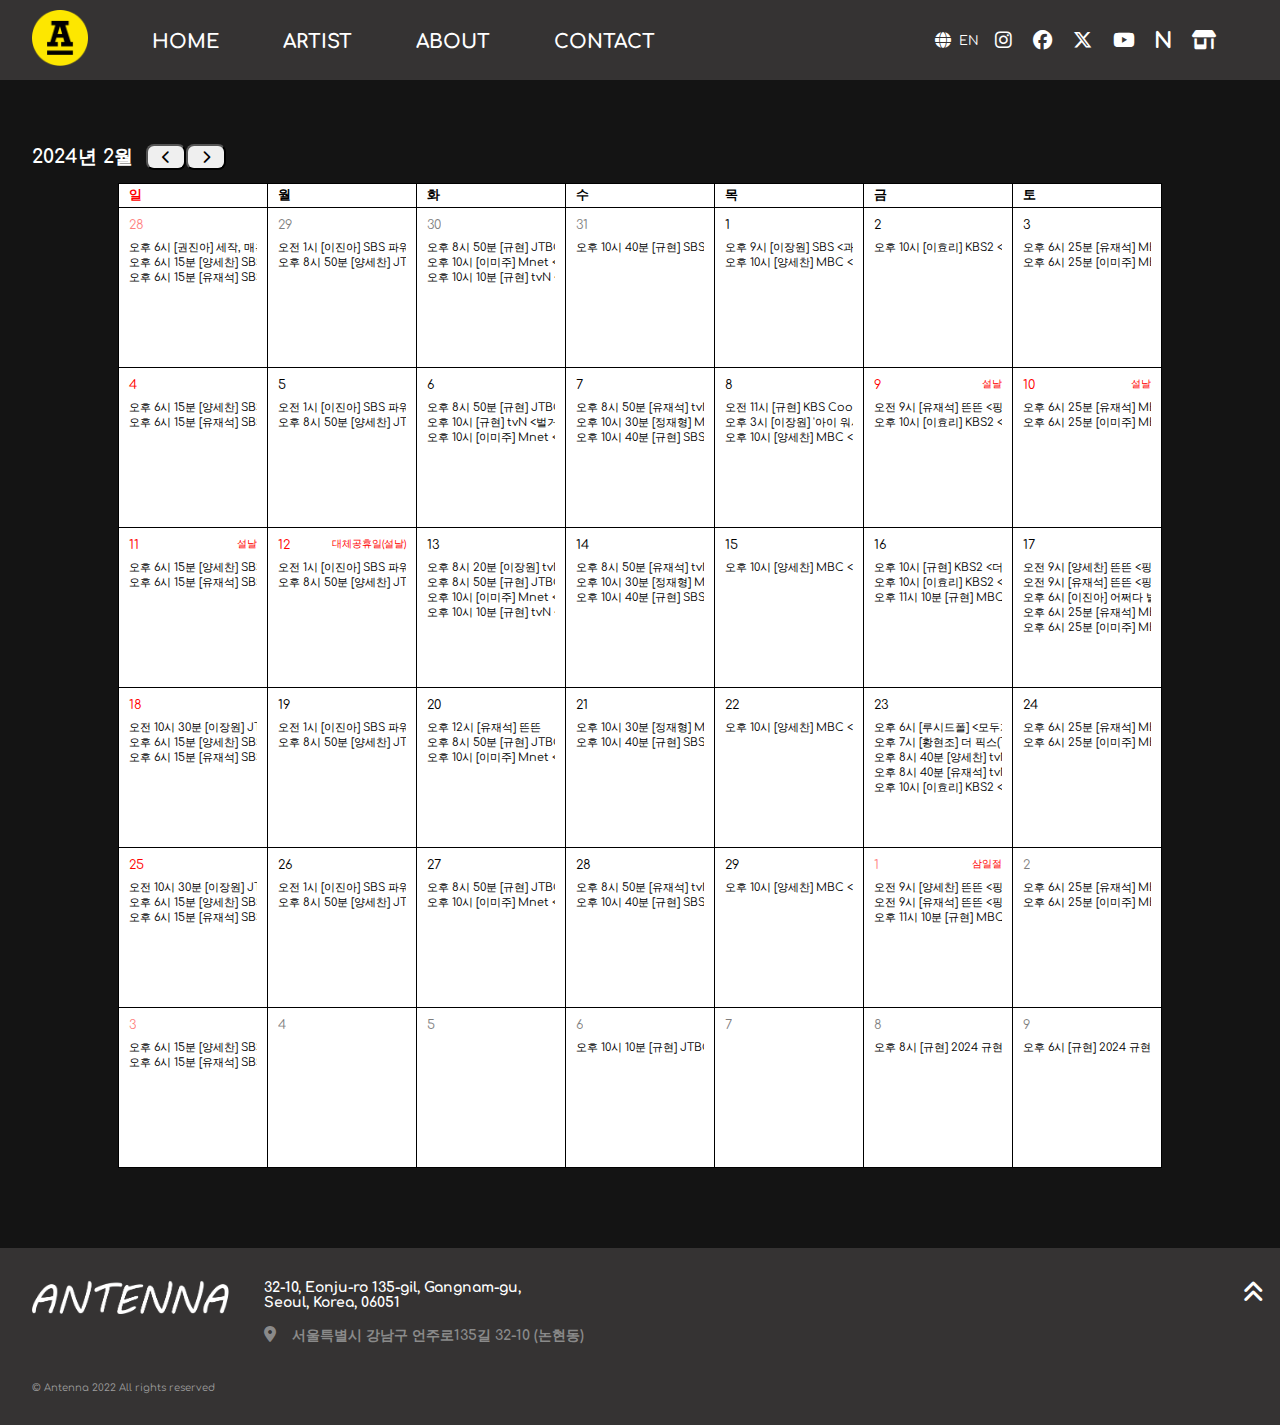
<file: schedule.html>
<!DOCTYPE html>
<html lang="en">

<head>
  <meta charset="UTF-8">
  <meta name="viewport" content="width=device-width, initial-scale=1.0">
  <title>Artist</title>

  <link rel="stylesheet" href="https://cdnjs.cloudflare.com/ajax/libs/font-awesome/6.5.1/css/all.min.css" />
  <link rel="stylesheet" href="css/shcedule.css">
  <script src="js/jquery-3.7.1.min.js" defer></script>
  <script src="js/you.js" defer></script>
</head>

<body>
  <header>
    <div class="header_container">
      <h1><a href="index.html"><img src="img/logo.png" alt="logo"></a></h1>
      <button class="trigger">
        <span class="bar"></span>
        <span class="bar"></span>
        <span class="bar"></span>
      </button>
      <nav>
        <span class="nav_bar"></span>
        <ul>
          <li><a class="home_btn" href="index.html">HOME</a></li>
          <li><a class="artist_btn" href="index.html">ARTIST</a></li>
          <li><a class="about_btn" href="index.html">ABOUT</a></li>
          <li><a class="contact_btn" href="index.html">CONTACT</a></li>
        </ul>
      </nav>

      <div class="icon_wrap">
        <div class="lang">
          <a href="#"><i class="fa-solid fa-globe"></i></a>
          <p>EN</p>
        </div>
        <div class="link_icons">
          <a href="https://www.instagram.com/antenna_official/" target="_blank"><i
              class="fa-brands fa-instagram"></i></a>
          <a href="https://www.facebook.com/antennamusics" target="_blank"><i class="fa-brands fa-facebook"></i></a>
          <a href="https://twitter.com/antennamusic" target="_blank"><i class="fa-brands fa-x-twitter"></i></a>
          <a href="https://www.youtube.com/channel/UCwW6D9G9hegNPKYrQ0zivvQ" target="_blank"><i
              class="fa-brands fa-youtube"></i></a>
          <a href="https://post.naver.com/my.naver?memberNo=30285670" target="_blank"><i class="fa-solid fa-n"></i></a>
          <a href="store.html"><i class="fa-solid fa-shop"></i></a>
        </div>
      </div>
    </div>
  </header>


  <main>
    <div class="btn">
      <h1>2024년 2월</h1>
      <button><i class="fa-solid fa-chevron-left"></i></button>
      <button><i class="fa-solid fa-chevron-right"></i></button>
    </div>

    <div class="sub_menu">
      <div class="sub_menu_wrap">
        <i class="fa-regular fa-circle-xmark sub_close"></i>
        <div class="sub_list">
          <ul>
            <li><a class="sub_home_btn" href="index.html">HOME</a></li>
            <li><a class="sub_artist_btn" href="index.html">ARTIST</a></li>
            <li><a class="sub_about_btn" href="index.html">ABOUT</a></li>
            <li><a class="sub_contact_btn" href="index.html">CONTACT</a></li>
          </ul>
        </div>
      </div>
      <div class="icon_wrap">
        <div class="link_icons">
          <a href="https://www.instagram.com/antenna_official/" target="_blank"><i
              class="fa-brands fa-instagram"></i></a>
          <a href="https://www.facebook.com/antennamusics" target="_blank"><i class="fa-brands fa-facebook"></i></a>
          <a href="https://twitter.com/antennamusic" target="_blank"><i class="fa-brands fa-x-twitter"></i></a>
          <a href="https://www.youtube.com/channel/UCwW6D9G9hegNPKYrQ0zivvQ" target="_blank"><i
              class="fa-brands fa-youtube"></i></a>
          <a href="https://post.naver.com/my.naver?memberNo=30285670" target="_blank"><i class="fa-solid fa-n"></i></a>
          <a href="store.html"><i class="fa-solid fa-shop"></i></a>
        </div>
      </div>
    </div>
  </main>

  <section>
    <table id=calendar>
      <thead>
        <th class="holiday">
          <p>일</p>
        </th>
        <th>
          <p>월</p>
        </th>
        <th>
          <p>화</p>
        </th>
        <th>
          <p>수</p>
        </th>
        <th>
          <p>목</p>
        </th>
        <th>
          <p>금</p>
        </th>
        <th>
          <p>토</p>
        </th>
      </thead>

      <tbody>
        <tr>
          <td class="holiday">
            <p class="Previous">28</p>
            <div class="span">
              <span>오후 6시 [권진아] 세작, 매혹된 자들 OST <가랑비(濛雨)> 발매</span><br>
              <span>오후 6시 15분 [양세찬] SBS <런닝맨></span><br>
              <span>오후 6시 15분 [유재석] SBS <런닝맨></span>
            </div>
          </td>
          <td>
            <p class="Previous">29</p>
            <div class="span">
              <span>오전 1시 [이진아] SBS 파워FM <에프터클럽> 이진아의 밤속여행</span><br>
              <span>오후 8시 50분 [양세찬] JTBC <톡파원 25시></span>
            </div>
          </td>
          <td>
            <p class="Previous">30</p>
            <div class="span">
              <span>오후 8시 50분 [규현] JTBC <한블리(한문철의 블랙박스 리뷰)></span><br>
              <span>오후 10시 [이미주] Mnet <커플팰리스></span><br>
              <span>오후 10시 10분 [규현] tvN <벌거벗은 세계사></span>
            </div>
          </td>
          <td>
            <p class="Previous">31</p>
            <div class="span">
              <span>오후 10시 40분 [규현] SBS <브로 앤 마블></span>
            </div>
          </td>
          <td>
            <p>1</p>
            <div class="span">
              <span>오후 9시 [이장원] SBS <과몰입 인생사></span><br>
              <span>오후 10시 [양세찬] MBC <구해줘! 홈즈></span>
            </div>
          </td>
          <td>
            <p>2</p>
            <div class="span">
              <span>오후 10시 [이효리] KBS2 <더 시즌즈-이효리의 레드카펫></span>
            </div>
          </td>
          <td>
            <p>3</p>
            <div class="span">
              <span>오후 6시 25분 [유재석] MBC <놀면 뭐하니?></span><br>
              <span>오후 6시 25분 [이미주] MBC <놀면 뭐하니?></span>
            </div>
          </td>
        </tr>

        <tr>
          <td class="holiday">
            <p>4</p>
            <div class="span">
              <span>오후 6시 15분 [양세찬] SBS <런닝맨></span><br>
              <span>오후 6시 15분 [유재석] SBS <런닝맨></span>
            </div>
          </td>
          <td>
            <p>5</p>
            <div class="span">
              <span>오전 1시 [이진아] SBS 파워FM <에프터클럽> 이진아의 밤속여행</span><br>
              <span>오후 8시 50분 [양세찬] JTBC <톡파원 25시></span>
            </div>
          </td>
          <td>
            <p>6</p>
            <div class="span">
              <span>오후 8시 50분 [규현] JTBC <한블리(한문철의 블랙박스 리뷰)></span><br>
              <span>오후 10시 [규현] tvN <벌거벗은 세계사></span><br>
              <span>오후 10시 [이미주] Mnet <커플팰리스></span>
            </div>
          </td>
          <td>
            <p>7</p>
            <div class="span">
              <span>오후 8시 50분 [유재석] tvN <유 퀴즈 온 더 블럭></span><br>
              <span>오후 10시 30분 [정재형] MBC <라디오스타></span><br>
              <span>오후 10시 40분 [규현] SBS <브로 앤 마블></span>
            </div>
          </td>
          <td>
            <p>8</p>
            <div class="span">
              <span>오전 11시 [규현] KBS Cool FM <박명수의 라디오쇼></span><br>
              <span>오후 3시 [이장원] '아이 워시' 출간 기념 북콘서트</span><br>
              <span>오후 10시 [양세찬] MBC <구해줘! 홈즈></span>
            </div>
          </td>
          <td class="holiday">
            <div>
              <p>9</p>
              <p class="p2">설날</p>
            </div>
            <div class="span">
              <span>오전 9시 [유재석] 뜬뜬 <핑계고></span><br>
              <span>오후 10시 [이효리] KBS2 <더 시즌즈-이효리의 레드카펫></span>
            </div>
          </td>
          <td class="holiday">
            <div>
              <p>10</p>
              <p class="p2">설날</p>
            </div>
            <div class="span">
              <span>오후 6시 25분 [유재석] MBC <놀면 뭐하니?></span><br>
              <span>오후 6시 25분 [이미주] MBC <놀면 뭐하니?></span>
            </div>
          </td>
        </tr>

        <tr>
          <td class="holiday">
            <div>
              <p>11</p>
              <p class="p2">설날</p>
            </div>
            <div class="span">
              <span>오후 6시 15분 [양세찬] SBS <런닝맨></span><br>
              <span>오후 6시 15분 [유재석] SBS <런닝맨></span>
            </div>
          </td>
          <td class="holiday">
            <div>
              <p>12</p>
              <p class="p2">대체공휴일(설날)</p>
            </div>
            <div class="span">
              <span>오전 1시 [이진아] SBS 파워FM <에프터클럽> 이진아의 밤속여행</span><br>
              <span>오후 8시 50분 [양세찬] JTBC <톡파원 25시></span>
            </div>
          </td>
          <td>
            <p>13</p>
            <div class="span">
              <span>오후 8시 20분 [이장원] tvN STORY<어쩌다 어른></span><br>
              <span>오후 8시 50분 [규현] JTBC <한블리(한문철의 블랙박스 리뷰)></span><br>
              <span>오후 10시 [이미주] Mnet <커플팰리스></span><br>
              <span>오후 10시 10분 [규현] tvN <벌거벗은 세계사></span>
            </div>
          </td>
          <td>
            <p>14</p>
            <div class="span">
              <span>오후 8시 50분 [유재석] tvN <유 퀴즈 온 더 블럭></span><br>
              <span>오후 10시 30분 [정재형] MBC <라디오스타></span><br>
              <span>오후 10시 40분 [규현] SBS <브로 앤 마블></span>
            </div>
          </td>
          <td>
            <p>15</p>
            <div class="span">
              <span>오후 10시 [양세찬] MBC <구해줘! 홈즈></span>
            </div>
          </td>
          <td>
            <p>16</p>
            <div class="span">
              <span>오후 10시 [규현] KBS2 <더 시즌즈-이효리의 레드카펫></span><br>
              <span>오후 10시 [이효리] KBS2 <더 시즌즈-이효리의 레드카펫></span><br>
              <span>오후 11시 10분 [규현] MBC <나 혼자 산다></span>
            </div>
          </td>
          <td>
            <p>17</p>
            <div class="span">
              <span>오전 9시 [양세찬] 뜬뜬 <핑계고></span><br>
              <span>오전 9시 [유재석] 뜬뜬 <핑계고></span><br>
              <span>오후 6시 [이진아] 어쩌다 발견한 행운같은 페스티벌</span><br>
              <span>오후 6시 25분 [유재석] MBC <놀면 뭐하니?></span><br>
              <span>오후 6시 25분 [이미주] MBC <놀면 뭐하니?></span>
            </div>
          </td>
        </tr>

        <tr>
          <td class="holiday">
            <p>18</p>
            <div class="span">
              <span>오전 10시 30분 [이장원] JTBC <차이나는 클라스 위대한 질문></span><br>
              <span>오후 6시 15분 [양세찬] SBS <런닝맨></span><br>
              <span>오후 6시 15분 [유재석] SBS <런닝맨></span>
            </div>
          </td>
          <td>
            <p>19</p>
            <div class="span">
              <span>오전 1시 [이진아] SBS 파워FM <에프터클럽> 이진아의 밤속여행</span><br>
              <span>오후 8시 50분 [양세찬] JTBC <톡파원 25시></span>
            </div>
          </td>
          <td>
            <p>20</p>
            <div class="span">
              <span>오후 12시 [유재석] 뜬뜬 <mini 핑계고></span><br>
              <span>오후 8시 50분 [규현] JTBC <한블리(한문철의 블랙박스 리뷰)></span><br>
              <span>오후 10시 [이미주] Mnet <커플팰리스></span><br>
            </div>
          </td>
          <td>
            <p>21</p>
            <div class="span">
              <span>오후 10시 30분 [정재형] MBC <라디오스타></span><br>
              <span>오후 10시 40분 [규현] SBS <브로 앤 마블></span>
            </div>
          </td>
          <td>
            <p>22</p>
            <div class="span">
              <span>오후 10시 [양세찬] MBC <구해줘! 홈즈></span>
            </div>
          </td>
          <td>
            <p>23</p>
            <div class="span">
              <span>오후 6시 [루시드폴] <모두가 듣는다> 북토크</span><br>
              <span>오후 7시 [황현조] 더 픽스(THE FIX) 라이브 클럽 데이 9주년</span><br>
              <span>오후 8시 40분 [양세찬] tvN <아파트404></span><br>
              <span>오후 8시 40분 [유재석] tvN <아파트404></span><br>
              <span>오후 10시 [이효리] KBS2 <더 시즌즈-이효리의 레드카펫></span>
            </div>
          </td>
          <td>
            <p>24</p>
            <div class="span">
              <span>오후 6시 25분 [유재석] MBC <놀면 뭐하니?></span><br>
              <span>오후 6시 25분 [이미주] MBC <놀면 뭐하니?></span>
            </div>
          </td>
        </tr>

        <tr>
          <td class="holiday">
            <p>25</p>
            <div class="span">
              <span>오전 10시 30분 [이장원] JTBC <차이나는 클라스 위대한 질문></span><br>
              <span>오후 6시 15분 [양세찬] SBS <런닝맨></span><br>
              <span>오후 6시 15분 [유재석] SBS <런닝맨></span>
            </div>
          </td>
          <td>
            <p>26</p>
            <div class="span">
              <span>오전 1시 [이진아] SBS 파워FM <에프터클럽> 이진아의 밤속여행</span><br>
              <span>오후 8시 50분 [양세찬] JTBC <톡파원 25시></span>
            </div>
          </td>
          <td>
            <p>27</p>
            <div class="span">
              <span>오후 8시 50분 [규현] JTBC <한블리(한문철의 블랙박스 리뷰)></span><br>
              <span>오후 10시 [이미주] Mnet <커플팰리스></span>
            </div>
          </td>
          <td>
            <p>28</p>
            <div class="span">
              <span>오후 8시 50분 [유재석] tvN <유 퀴즈 온 더 블럭></span><br>
              <span>오후 10시 40분 [규현] SBS <브로 앤 마블></span>
            </div>
          </td>
          <td>
            <p>29</p>
            <div class="span">
              <span>오후 10시 [양세찬] MBC <구해줘! 홈즈></span>
            </div>
          </td>
          <td class="holiday">
            <div>
              <p class="Previous">1</p>
              <p class="p2">삼일절</p>
            </div>
            <div class="span">
              <span>오전 9시 [양세찬] 뜬뜬 <핑계고></span><br>
              <span>오전 9시 [유재석] 뜬뜬 <핑계고></span><br>
              <span>오후 11시 10분 [규현] MBC <나 혼자 산다></span>
            </div>

          </td>
          <td>
            <p class="Previous">2</p>
            <div class="span">
              <span>오후 6시 25분 [유재석] MBC <놀면 뭐하니?></span><br>
              <span>오후 6시 25분 [이미주] MBC <놀면 뭐하니?></span>
            </div>
          </td>
        </tr>

        <tr>
          <td class="holiday">
            <p class="Previous">3</p>
            <div class="span">
              <span>오후 6시 15분 [양세찬] SBS <런닝맨></span><br>
              <span>오후 6시 15분 [유재석] SBS <런닝맨></span>
            </div>
          </td>
          <td>
            <p class="Previous">4</p>
          </td>
          <td>
            <p class="Previous">5</p>
          </td>
          <td>
            <p class="Previous">6</p>
            <div class="span">
              <span>오후 10시 10분 [규현] JTBC <유명가수와 길거리 심사단></span>
            </div>
          </td>
          <td>
            <p class="Previous">7</p>
          </td>
          <td>
            <p class="Previous">8</p>
            <div class="span">
              <span>오후 8시 [규현] 2024 규현(KYUHYUN) ASIA TOUR 'Restart' in Seoul</span>
            </div>
          </td>
          <td>
            <p class="Previous">9</p>
            <div class="span">
              <span>오후 6시 [규현] 2024 규현(KYUHYUN) ASIA TOUR 'Restart' in Seoul</span>
            </div>
          </td>
        </tr>
      </tbody>
    </table>
  </section>

  <footer>
    <div class="footer">
      <div class="footer_logo">
        <img src="img/logo1.png" alt="#">
        <p>© Antenna 2022 All rights reserved</p>
      </div>

      <div class="footer_text">
        <div class="address">
          <p>32-10, Eonju-ro 135-gil, Gangnam-gu,<br>
            Seoul, Korea, 06051</p>
          <a href="schedule.html"><i class="fa-solid fa-angles-up" id="footer_icon_i"></i></a>
        </div>
        <span><i class="fa-solid fa-location-dot"></i>서울특별시 강남구 언주로135길 32-10 (논현동)</span>
      </div>
    </div>
  </footer>

</body>

</html>
</file>
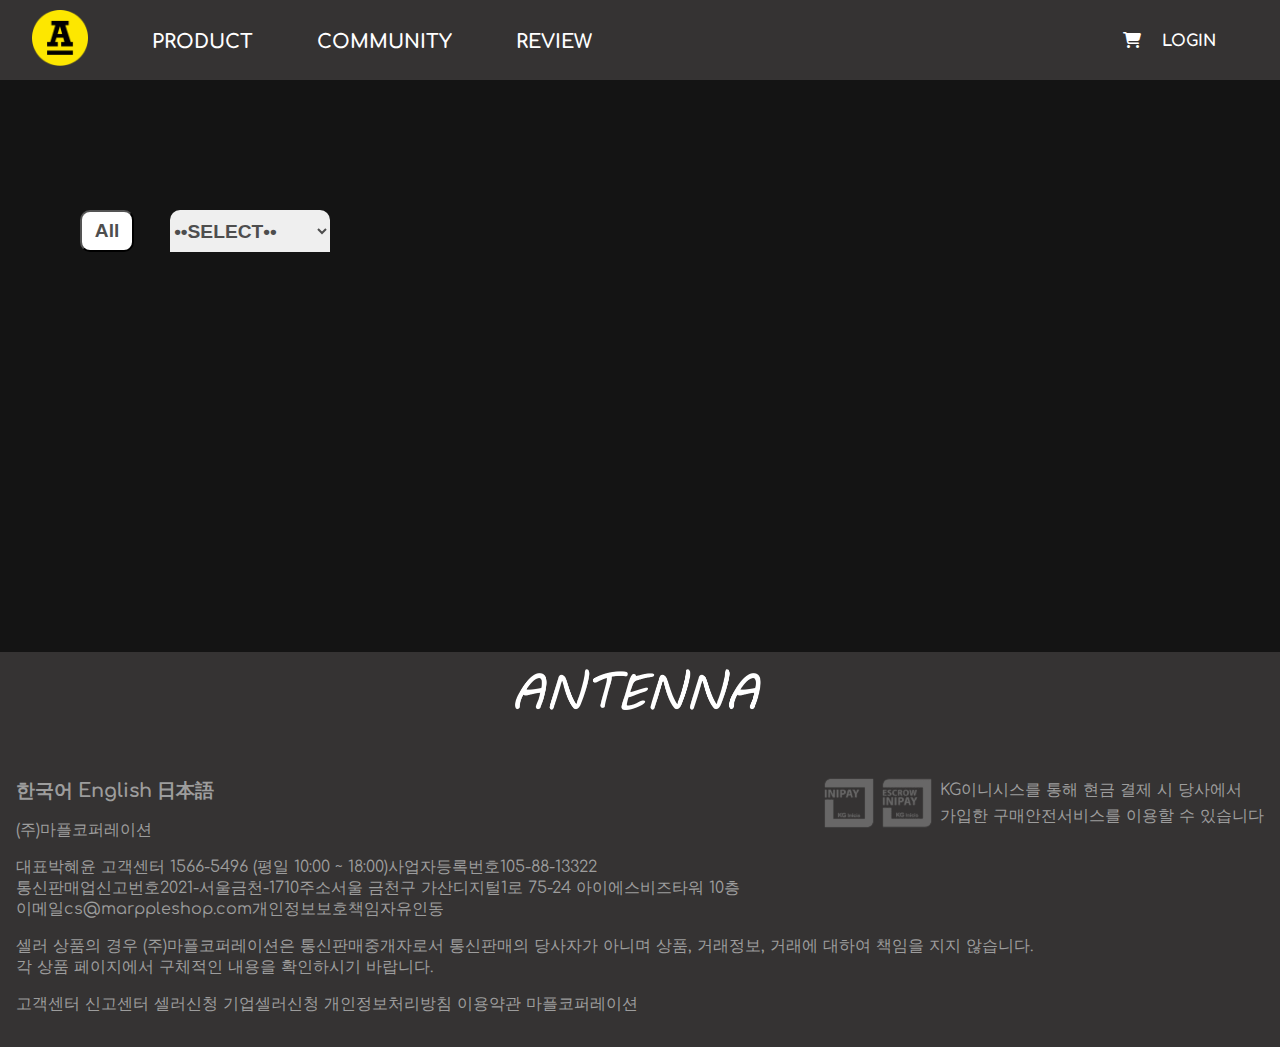
<file: store.html>
<!DOCTYPE html>
<html lang="en">

<head>
  <meta charset="UTF-8">
  <meta name="viewport" content="width=device-width, initial-scale=1.0">
  <title>Antenna Store</title>
  <link rel="stylesheet" href="css/store.css">
  <link rel="stylesheet" href="https://cdnjs.cloudflare.com/ajax/libs/font-awesome/6.5.1/css/all.min.css" />
  <script src="js/jquery-3.7.1.min.js" defer></script>
  <script src="js/store.js" type="module" defer></script>
</head>

<body>
  <header>
    <div class="header_container">
      <h1><a href="index.html"><img src="img/logo.png" alt="logo"></a></h1>
      <button class="trigger">
        <span class="bar"></span>
        <span class="bar"></span>
        <span class="bar"></span>
      </button>
      <nav>
        <span class="nav_bar"></span>
        <ul>
          <li><a class="product_btn" href="#">PRODUCT</a></li>
          <li><a class="community_btn" href="#">COMMUNITY</a></li>
          <li><a class="review_btn" href="#">REVIEW</a></li>
        </ul>
      </nav>

      <div class="login_wrap">
        <div class="login">
          <a href="#"><i class="fa-solid fa-cart-shopping"></i></a>
          <a href="#"><span>LOGIN</span></a>
        </div>
      </div>
    </div>
  </header>
  <main>
    <div class="container">
      <button class="btn_all">All</button>
      <select name="category">
        <option value="select">••SELECT••</option>
        <option value="limited">limited</option>
        <option value="goods">Goods</option>
      </select>
    </div>

    <div class="store_list">
      <ul class="json_ul">
      </ul>
    </div>
    <div class="sub_menu">
      <div class="sub_menu_wrap">
        <i class="fa-regular fa-circle-xmark sub_close"></i>
        <div class="sub_list">
          <ul>
            <li><a class="sub_home_btn" href="">PRODUCT</a></li>
            <li><a class="sub_artist_btn" href="">COMMUNITY</a></li>
            <li><a class="sub_about_btn" href="">REVIEW</a></li>
          </ul>
        </div>
      </div>
      <div class="icon_wrap">
        <div class="link_icons">
          <a href="https://www.instagram.com/antenna_official/" target="_blank"><i
              class="fa-brands fa-instagram"></i></a>
          <a href="https://www.facebook.com/antennamusics" target="_blank"><i class="fa-brands fa-facebook"></i></a>
          <a href="https://twitter.com/antennamusic" target="_blank"><i class="fa-brands fa-x-twitter"></i></a>
          <a href="https://www.youtube.com/channel/UCwW6D9G9hegNPKYrQ0zivvQ" target="_blank"><i
              class="fa-brands fa-youtube"></i></a>
          <a href="https://post.naver.com/my.naver?memberNo=30285670" target="_blank"><i class="fa-solid fa-n"></i></a>
        </div>
      </div>
    </div>
  </main>



  <footer>
    <div class="footer_wrap">
      <div class="logo">
        <img src="img/logo1.png" alt="">
      </div>
      <div class="txt_service">
        <div class="lang_company">
          <a href="#">한국어</a>
          <a href="#">English</a>
          <a href="#">日本語</a>
          <p>(주)마플코퍼레이션</p>
        </div>
        <div class="service">
          <img src="img/store_footer01.png" alt="">
          <img src="img/store_footer02.png" alt="">
          <p>
            KG이니시스를 통해 현금 결제 시 당사에서<br>
            가입한 구매안전서비스를 이용할 수 있습니다
          </p>
        </div>
      </div>
      <div class="footer_mainTxt">
        <p>대표박혜윤 고객센터 1566-5496 (평일 10:00 ~ 18:00)사업자등록번호105-88-13322<br>
          통신판매업신고번호2021-서울금천-1710주소서울 금천구 가산디지털1로 75-24 아이에스비즈타워 10층<br>
          이메일cs@marppleshop.com개인정보보호책임자유인동
        </p>
        <p>
          셀러 상품의 경우 (주)마플코퍼레이션은 통신판매중개자로서 통신판매의 당사자가 아니며 상품, 거래정보, 거래에 대하여 책임을 지지 않습니다.<br>
          각 상품 페이지에서 구체적인 내용을 확인하시기 바랍니다.
        </p>
        <p>
          고객센터 신고센터 셀러신청 기업셀러신청 개인정보처리방침 이용약관 마플코퍼레이션
        </p>
      </div>
      <div class="sns_icons">
        <a href="#"></a>
        <a href="#"></a>
        <a href="#"></a>
        <a href="#"></a>
      </div>
    </div>
  </footer>
</body>

</html>
</file>
<file: css/shcedule.css>
@charset "UTF-8";
@import url("https://fonts.googleapis.com/css2?family=Comfortaa:wght@300..700&display=swap");
* {
  margin: 0;
  padding: 0;
  box-sizing: border-box;
}

body {
  background: #141414;
  font-family: "Comfortaa", sans-serif;
  color: #fff;
}

a {
  text-decoration: none;
}

li {
  list-style: none;
}

img {
  width: 100%;
}

@media screen and (max-width: 1260px) {
  .header_container {
    position: relative;
    display: flex;
    justify-content: center;
  }
  .header_container h1 img {
    width: 1.5rem;
    height: 1.5rem;
  }
  .header_container nav {
    display: none;
  }
  .header_container .icon_wrap .lang p,
  .header_container .icon_wrap .lang i {
    display: none;
  }
  .header_container .icon_wrap .link_icons {
    display: none;
  }
  .header_container .trigger {
    position: absolute;
    right: -0.8rem;
    display: block;
    width: 3.2rem;
    height: 3.2rem;
    background: transparent;
    border: none;
    margin-top: 0.2rem;
    cursor: pointer;
  }
  .header_container .bar {
    border: 1px solid #fff;
    position: absolute;
    right: 14px;
    width: 22px;
    height: 2px;
    background: var(--main-color);
    transition: 0.3s;
  }
  .header_container .bar:nth-child(1) {
    top: 17px;
  }
  .header_container .bar:nth-child(2) {
    top: calc(50% - 1px);
  }
  .header_container .bar:nth-child(3) {
    bottom: 17px;
  }
  .header_container .trigger.open .bar:nth-child(1) {
    transform: rotate(45deg);
    top: 24px;
  }
  .header_container .trigger.open .bar:nth-child(2) {
    width: 0;
  }
  .header_container .trigger.open .bar:nth-child(3) {
    transform: rotate(-45deg);
    bottom: 24px;
  }
  .about_logo img {
    width: 30.2rem;
    margin-top: 13rem;
    opacity: 60%;
  }
  .about_antenna {
    display: flex;
    flex-direction: column;
    justify-content: center;
  }
  .about_antenna .about_logo img {
    overflow: hidden;
  }
  .main {
    display: flex;
    flex-direction: column;
    width: 1070px;
  }
  .main .main_txt {
    text-align: center;
  }
}
header {
  z-index: 9999;
  position: sticky;
  top: 0;
  height: 5rem;
  background: #353333;
  padding: 0.6rem 0;
}
header .trigger {
  display: none;
}
header .header_container {
  position: relative;
  display: flex;
  align-items: center;
  margin: 0 2rem;
}
header .header_container h1 img {
  width: 3.5rem;
  height: 3.5rem;
}
header .header_container nav ul {
  display: flex;
}
header .header_container nav ul a {
  position: relative;
  display: inline-block;
  margin-left: 4rem;
  font-size: 1.2rem;
  font-weight: 800;
  color: #fff;
}
header .header_container nav ul a::after {
  content: "";
  position: absolute;
  bottom: -2px;
  left: 0;
  width: 100%;
  height: 3px;
  background-color: #FDE700;
  transform: scaleX(0);
  transition: transform 0.3s ease, background-color 0.3s ease;
}
header .header_container nav ul a:hover {
  color: #FDE700;
}
header .header_container nav ul a:hover::after {
  transform: scaleX(1);
}
header .header_container .icon_wrap {
  display: flex;
  position: absolute;
  right: 2rem;
}
header .header_container .icon_wrap .lang {
  display: flex;
  align-items: center;
}
header .header_container .icon_wrap .lang p {
  color: #fff;
  font-size: 0.8rem;
}
header .header_container .icon_wrap .lang i {
  padding-right: 0.5rem;
  font-size: 1rem;
  color: #fff;
}
header .header_container .icon_wrap .link_icons i {
  padding-left: 1rem;
  font-size: 1.2rem;
  color: #fff;
}

/*****************main*****************/
main .btn {
  display: flex;
  margin: 4rem 0 0.8rem 2rem;
}
main .btn h1 {
  font-size: 1.2rem;
  margin-right: 0.8rem;
}
main .btn button {
  width: 2.5rem;
  border-radius: 0.5rem;
}
main .sub_menu {
  position: fixed;
  top: 5rem;
  right: 0;
  background: rgba(37, 37, 37, 0.9);
  width: 30.2rem;
  height: 100%;
  display: none;
  z-index: 99;
}
main .sub_menu .sub_menu_wrap {
  padding: 3rem;
}
main .sub_menu .sub_menu_wrap .sub_list li {
  display: flex;
  justify-content: end;
}
main .sub_menu .sub_menu_wrap .sub_list li a {
  color: #fff;
  font-size: 1.5rem;
  font-weight: 800;
  line-height: 3rem;
}
main .sub_menu .sub_menu_wrap .sub_list li a::after {
  content: "";
  position: absolute;
  bottom: -2px;
  left: 0;
  width: 100%;
  height: 3px;
  background-color: #FDE700;
  transform: scaleX(0);
  transition: transform 0.3s ease, background-color 0.3s ease;
}
main .sub_menu .sub_menu_wrap .sub_list li a:hover {
  color: #FDE700;
}
main .sub_menu .sub_menu_wrap .sub_list li a:hover::after {
  transform: scaleX(1);
}
main .sub_menu .sub_menu_wrap i {
  position: absolute;
  top: 1rem;
  left: 1rem;
  display: inline-block;
  font-size: 1.8rem;
  color: #9D9D9D;
}
main .sub_menu .sub_menu_wrap i:hover {
  color: #FDE700;
}
main .sub_menu .icon_wrap {
  position: absolute;
  top: 50%;
  right: 3rem;
}
main .sub_menu .icon_wrap .link_icons a {
  margin-left: 1rem;
}
main .sub_menu .icon_wrap .link_icons a i {
  color: #9D9D9D;
  font-size: 1.5rem;
}
main .sub_menu .icon_wrap .link_icons a i:hover {
  color: #FDE700;
}

/******************스케줄표********************/
section {
  display: flex;
  flex-wrap: wrap;
  justify-content: center;
  width: 90%;
  overflow: hidden;
  margin: auto;
  padding: 0 0 5rem 0;
}
section table,
section th,
section td {
  border: 1px solid black;
  border-collapse: collapse;
  color: black;
  font-size: 0.8rem;
  table-layout: fixed;
}
section th {
  background: #fff;
  height: 1.5rem;
}
section th p {
  text-align: start;
  margin-left: 0.6rem;
}
section td {
  background: #fff;
  vertical-align: text-top;
  height: 10rem;
  padding: 10px;
}
section td div {
  display: flex;
  justify-content: space-between;
}
section td div .p2 {
  font-size: 0.6rem;
}
section .holiday {
  color: red;
}
section .span {
  display: block;
  margin-top: 0.5rem;
  width: 10vw;
  overflow: hidden;
  white-space: nowrap;
}
section .span span {
  color: black;
  font-size: 0.7rem;
}
section .Previous {
  opacity: 50%;
}

/***************footer*****************/
footer .footer {
  display: flex;
  background: #353333;
}
footer .footer .footer_logo {
  margin: 2rem 2rem;
}
footer .footer .footer_logo img {
  width: 200px;
  height: 34px;
}
footer .footer .footer_logo p {
  margin-top: 4rem;
  color: #9D9D9D;
  font-size: 10px;
}
footer .footer .footer_text {
  width: 100%;
  padding: 2rem 0 0;
}
footer .footer .footer_text .address {
  display: flex;
  justify-content: space-between;
}
footer .footer .footer_text p {
  color: #fff;
  font-size: 14px;
  font-weight: 900;
}
footer .footer .footer_text span {
  display: inline-block;
  color: #8A8A8A;
  font-size: 14px;
  font-weight: 900;
  margin-top: 1rem;
}
footer .footer .footer_text i {
  margin-right: 1rem;
  font-size: 1rem;
}
footer .footer .footer_text #footer_icon_i {
  font-size: 1.5rem;
  color: #fff;
}
footer .footer .footer_text #footer_icon_i:hover {
  color: #FDE700;
}

/*# sourceMappingURL=shcedule.css.map */
</file>
<file: css/store.css>
@import url("https://fonts.googleapis.com/css2?family=Comfortaa:wght@300..700&display=swap");
* {
  margin: 0;
  padding: 0;
  box-sizing: border-box;
}

body {
  background: #141414;
  font-family: "Comfortaa", sans-serif;
  color: #fff;
}

a {
  text-decoration: none;
}

li {
  list-style: none;
}

img {
  width: 100%;
}

@media screen and (max-width: 1260px) {
  .header_container {
    position: relative;
    display: flex;
    justify-content: center;
  }
  .header_container h1 img {
    width: 1.5rem;
    height: 1.5rem;
  }
  .header_container nav {
    display: none;
  }
  .header_container .icon_wrap .lang p,
  .header_container .icon_wrap .lang i {
    display: none;
  }
  .header_container .icon_wrap .link_icons {
    display: none;
  }
  .header_container .trigger {
    position: absolute;
    right: -0.8rem;
    display: block;
    width: 3.2rem;
    height: 3.2rem;
    background: transparent;
    border: none;
    margin-top: 0.2rem;
    cursor: pointer;
  }
  .header_container .bar {
    border: 1px solid #fff;
    position: absolute;
    right: 14px;
    width: 22px;
    height: 2px;
    background: var(--main-color);
    transition: 0.3s;
  }
  .header_container .bar:nth-child(1) {
    top: 17px;
  }
  .header_container .bar:nth-child(2) {
    top: calc(50% - 1px);
  }
  .header_container .bar:nth-child(3) {
    bottom: 17px;
  }
  .header_container .trigger.open .bar:nth-child(1) {
    transform: rotate(45deg);
    top: 24px;
  }
  .header_container .trigger.open .bar:nth-child(2) {
    width: 0;
  }
  .header_container .trigger.open .bar:nth-child(3) {
    transform: rotate(-45deg);
    bottom: 24px;
  }
  .about_logo img {
    width: 30.2rem;
    margin-top: 13rem;
    opacity: 60%;
  }
  .about_antenna {
    display: flex;
    flex-direction: column;
    justify-content: center;
  }
  .about_antenna .about_logo img {
    overflow: hidden;
  }
  .main {
    display: flex;
    flex-direction: column;
    width: 1070px;
  }
  .main .main_txt {
    text-align: center;
  }
}
header {
  z-index: 9999;
  position: sticky;
  top: 0;
  height: 5rem;
  background: #353333;
  padding: 0.6rem 0;
}
header .trigger {
  margin-bottom: 0.5rem;
  display: none;
}
header .header_container {
  position: relative;
  display: flex;
  align-items: center;
  margin: 0 2rem;
}
header .header_container h1 img {
  width: 3.5rem;
  height: 3.5rem;
}
header .header_container nav {
  z-index: 99;
}
header .header_container nav ul {
  display: flex;
}
header .header_container nav ul a {
  position: relative;
  display: inline-block;
  margin-left: 4rem;
  font-size: 1.2rem;
  font-weight: 800;
  color: #fff;
}
header .header_container nav ul a::after {
  content: "";
  position: absolute;
  bottom: -2px;
  left: 0;
  width: 100%;
  height: 3px;
  background-color: #FDE700;
  transform: scaleX(0);
  transition: transform 0.3s ease, background-color 0.3s ease;
}
header .header_container nav ul a:hover {
  color: #FDE700;
}
header .header_container nav ul a:hover::after {
  transform: scaleX(1);
}
header .header_container .login_wrap {
  display: flex;
  position: absolute;
  right: 1rem;
}
header .header_container .login_wrap .login i {
  padding-left: 1rem;
  font-size: 1rem;
  color: #fff;
}
header .header_container .login_wrap .login i:hover {
  color: #FDE700;
}
header .header_container .login_wrap .login span {
  color: #fff;
  font-size: 1rem;
  font-weight: bold;
  padding: 0 1rem 0;
}
header .header_container .login_wrap .login span:hover {
  color: #FDE700;
}

main .container {
  padding: 5rem;
  display: flex;
  gap: 20px;
  margin-top: 50px;
  max-width: 1600px;
  min-width: 800px;
}
main .container button {
  background: #fff;
  padding: 0.5rem 0.8rem;
  border-radius: 10px;
  margin-right: 1rem;
  color: #4e4e4e;
  font-size: 1.2rem;
  font-weight: bold;
}
main .container select {
  width: 10rem;
  border-top-left-radius: 10px;
  border-top-right-radius: 10px;
  border: none;
  font-size: 1.2rem;
  font-weight: bold;
  color: #4e4e4e;
}
main .container select option {
  background: #141414;
  color: #fff;
}
main .store_list {
  display: flex;
  justify-content: center;
  margin-bottom: 20rem;
}
main .store_list ul.json_ul {
  display: flex;
  flex-wrap: wrap;
  gap: 1rem;
  width: 90%;
  padding: 0 1rem;
}
main .store_list ul.json_ul li {
  overflow: hidden;
  width: 20rem;
}
main .sub_menu {
  position: fixed;
  top: 5rem;
  right: 0;
  background: rgba(37, 37, 37, 0.9);
  width: 30.2rem;
  height: 100%;
  display: none;
  z-index: 99;
}
main .sub_menu .sub_menu_wrap {
  padding: 3rem;
}
main .sub_menu .sub_menu_wrap .sub_list li {
  display: flex;
  justify-content: end;
}
main .sub_menu .sub_menu_wrap .sub_list li a {
  color: #fff;
  font-size: 1.5rem;
  font-weight: 800;
  line-height: 3rem;
}
main .sub_menu .sub_menu_wrap .sub_list li a::after {
  content: "";
  position: absolute;
  bottom: -2px;
  left: 0;
  width: 100%;
  height: 3px;
  background-color: #FDE700;
  transform: scaleX(0);
  transition: transform 0.3s ease, background-color 0.3s ease;
}
main .sub_menu .sub_menu_wrap .sub_list li a:hover {
  color: #FDE700;
}
main .sub_menu .sub_menu_wrap .sub_list li a:hover::after {
  transform: scaleX(1);
}
main .sub_menu .sub_menu_wrap i {
  position: absolute;
  top: 1rem;
  left: 1rem;
  display: inline-block;
  font-size: 1.8rem;
  color: #9D9D9D;
}
main .sub_menu .sub_menu_wrap i:hover {
  color: #FDE700;
}
main .sub_menu .icon_wrap {
  position: absolute;
  top: 50%;
  right: 3rem;
}
main .sub_menu .icon_wrap .link_icons a {
  margin-left: 1rem;
}
main .sub_menu .icon_wrap .link_icons a i {
  color: #9D9D9D;
  font-size: 1.5rem;
}
main .sub_menu .icon_wrap .link_icons a i:hover {
  color: #FDE700;
}

footer {
  background: #353333;
  padding: 1rem;
}
footer .logo {
  margin: auto;
  width: 20%;
}
footer .txt_service {
  margin-top: 4rem;
  display: flex;
  justify-content: space-between;
}
footer .txt_service .lang_company a {
  font-size: 1.2rem;
  font-weight: bold;
  color: #9D9D9D;
}
footer .txt_service .lang_company p {
  margin: 1rem 0;
  font-size: 1rem;
  color: #9D9D9D;
}
footer .txt_service .service {
  display: flex;
}
footer .txt_service .service img {
  width: 50px;
  height: 50px;
  margin-right: 0.5rem;
}
footer .txt_service .service p {
  line-height: 1.6rem;
  color: #9D9D9D;
}
footer .footer_mainTxt p {
  margin-bottom: 1rem;
  color: #9D9D9D;
}

/*# sourceMappingURL=store.css.map */
</file>
